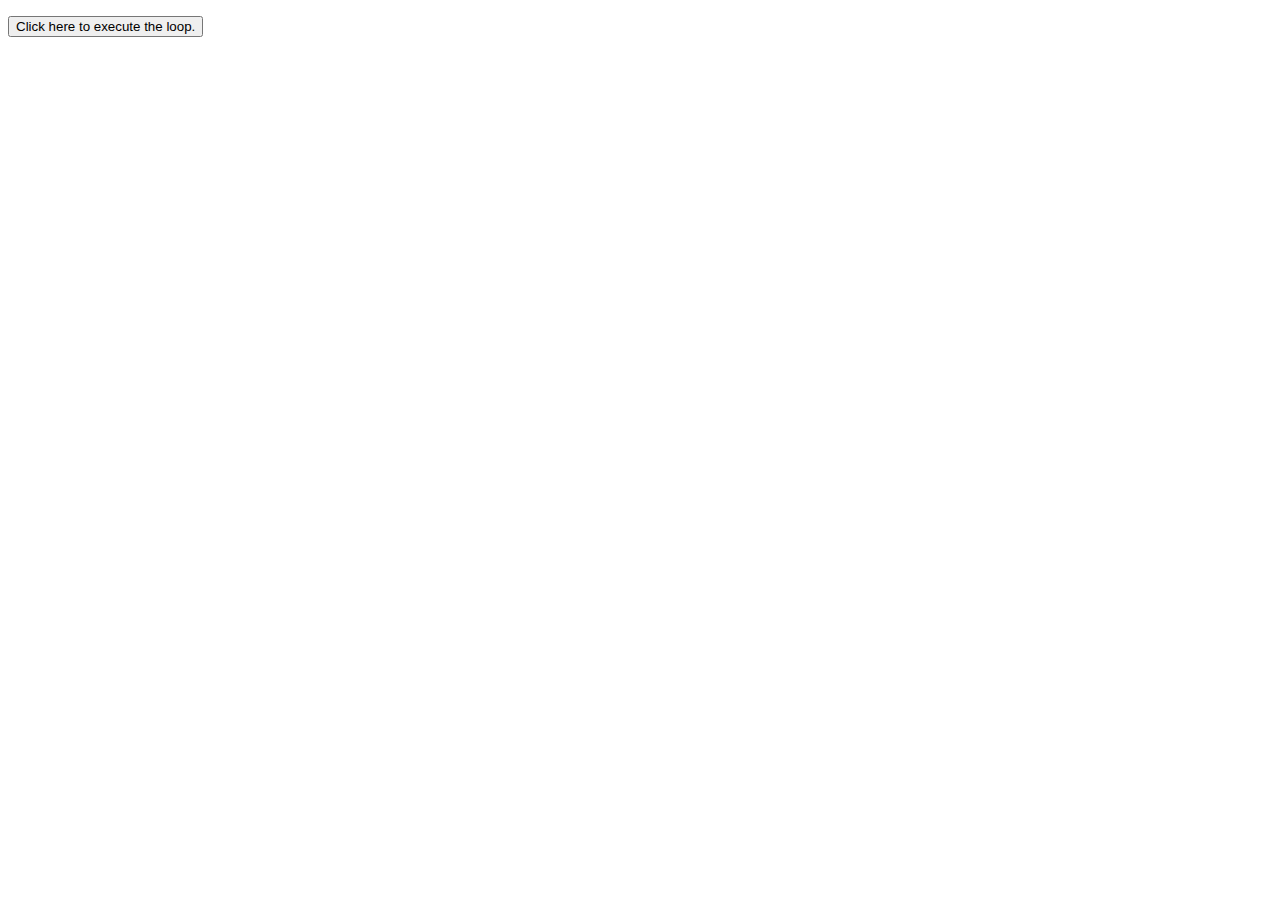
<file: Basic JavaScript Projects/Project10_loops_arrays/index.html>
<!DOCTYPE html>
<html lang="en">
  <head>
    <meta charset="utf-8" />
    <script src="./main.js" defer></script>
  </head>
  <body>
    <p id="loop"></p>
    <button onclick="callLoop()">Click here to execute the loop.</button>
  </body>
</html>
</file>
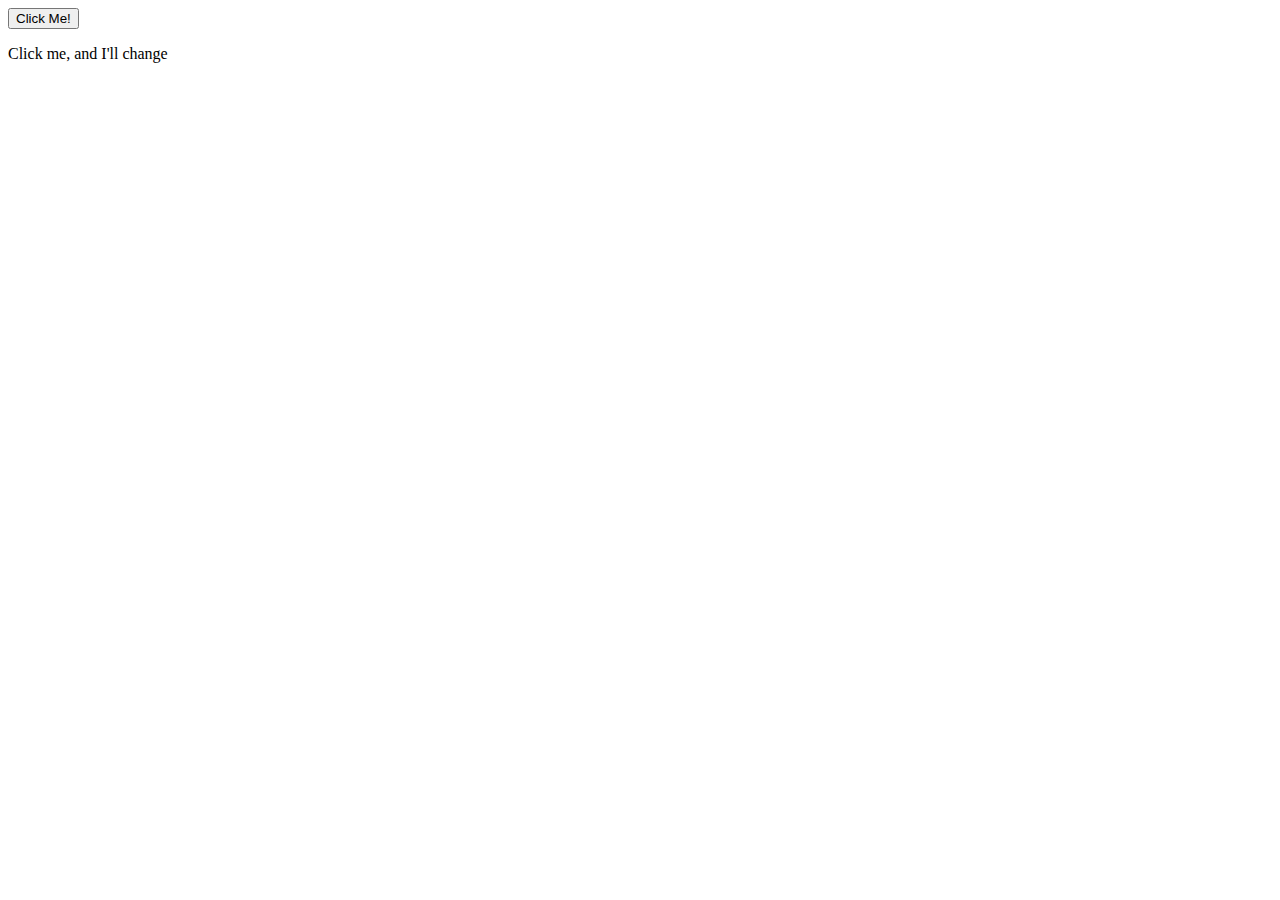
<file: Basic JavaScript Projects/Project2_functions/index.html>
<!DOCTYPE html>
<html lang="en">
  <head>
    <meta charset="utf-8" />
  </head>
  <body>
    <button onclick="clickButton()">Click Me!</button>
    <p id="text">Click me, and I'll change</p>
    <script src="./JS/main.js"></script>
  </body>
</html>
</file>
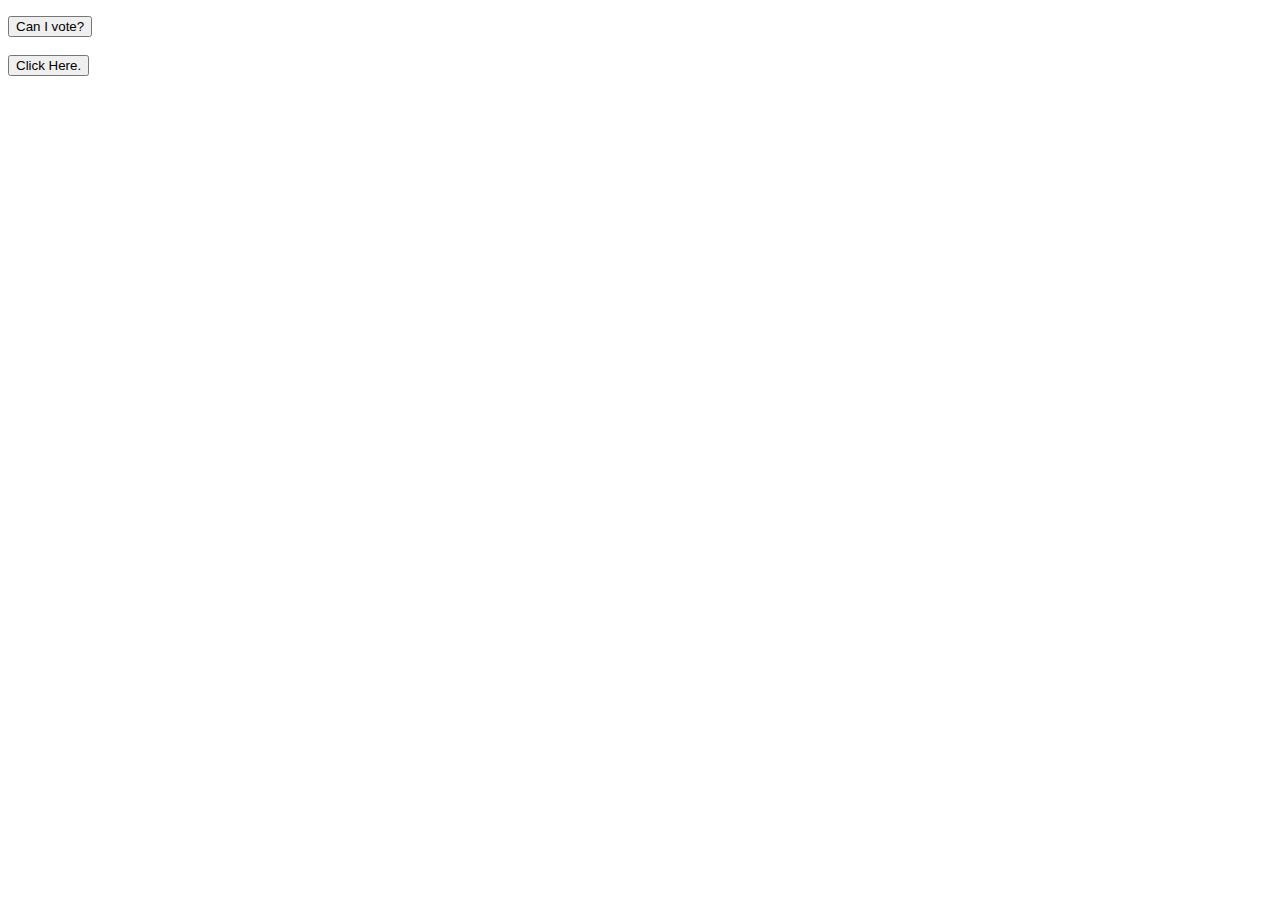
<file: Basic JavaScript Projects/Project5_comparisons_type_coercion/index.html>
<!DOCTYPE html>
<html lang="en">
  <head>
    <meta charset="utf-8" />
  </head>
  <body>
    <p id="output"></p>
    <button onclick="votingAge()">Can I vote?</button>
    <br />
    <br />
    <button onclick="myFunction()">Click Here.</button>
    <p id="Keywords_and_Constructors"></p>
    <script src="./JS/main.js"></script>
  </body>
</html>
</file>
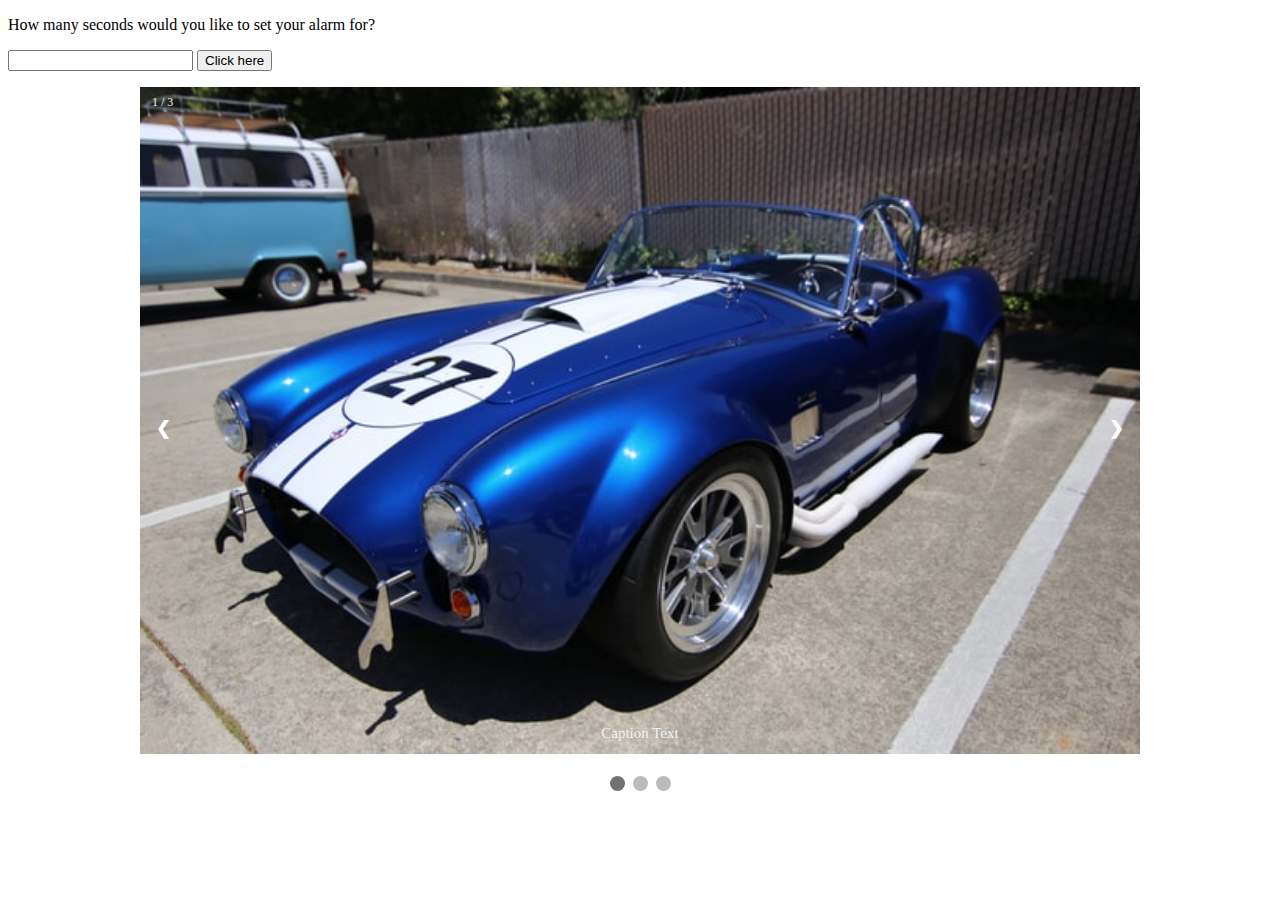
<file: Basic JavaScript Projects/Project9_countdown_slideshow/index.html>
<!DOCTYPE html>
<html lang="en">
  <head>
    <meta charset="utf-8" />
    <link rel="stylesheet" href="./main.css" />
  </head>

  <!-- Countdown timer  -->
  <body>
    <p>How many seconds would you like to set your alarm for?</p>
    <input id="seconds" value="" />
    <button onclick="countdown()">Click here</button>
    <p id="timer"></p>
    <!-- Countdown timer  -->

    <!-- Slideshow -->
    <!-- Slideshow container -->
    <div class="slideshow-container">
      <!-- Full-width images with number and caption text -->
      <div class="mySlides fade">
        <div class="numbertext">1 / 3</div>
        <img src="./Images/car1.jpg" style="width: 100%" />
        <div class="text">Caption Text</div>
      </div>

      <div class="mySlides fade">
        <div class="numbertext">2 / 3</div>
        <img src="./Images/car2.jpg" style="width: 100%" />
        <div class="text">Caption Two</div>
      </div>

      <div class="mySlides fade">
        <div class="numbertext">3 / 3</div>
        <img src="./Images/car3.jpg" style="width: 100%" />
        <div class="text">Caption Three</div>
      </div>

      <!-- Next and previous buttons -->
      <a class="prev" onclick="plusSlides(-1)">&#10094;</a>
      <a class="next" onclick="plusSlides(1)">&#10095;</a>
    </div>
    <br />

    <!-- The dots/circles -->
    <div style="text-align: center">
      <span class="dot" onclick="currentSlide(1)"></span>
      <span class="dot" onclick="currentSlide(2)"></span>
      <span class="dot" onclick="currentSlide(3)"></span>
    </div>

    <script src="./JS/main.js"></script>
  </body>
</html>
</file>
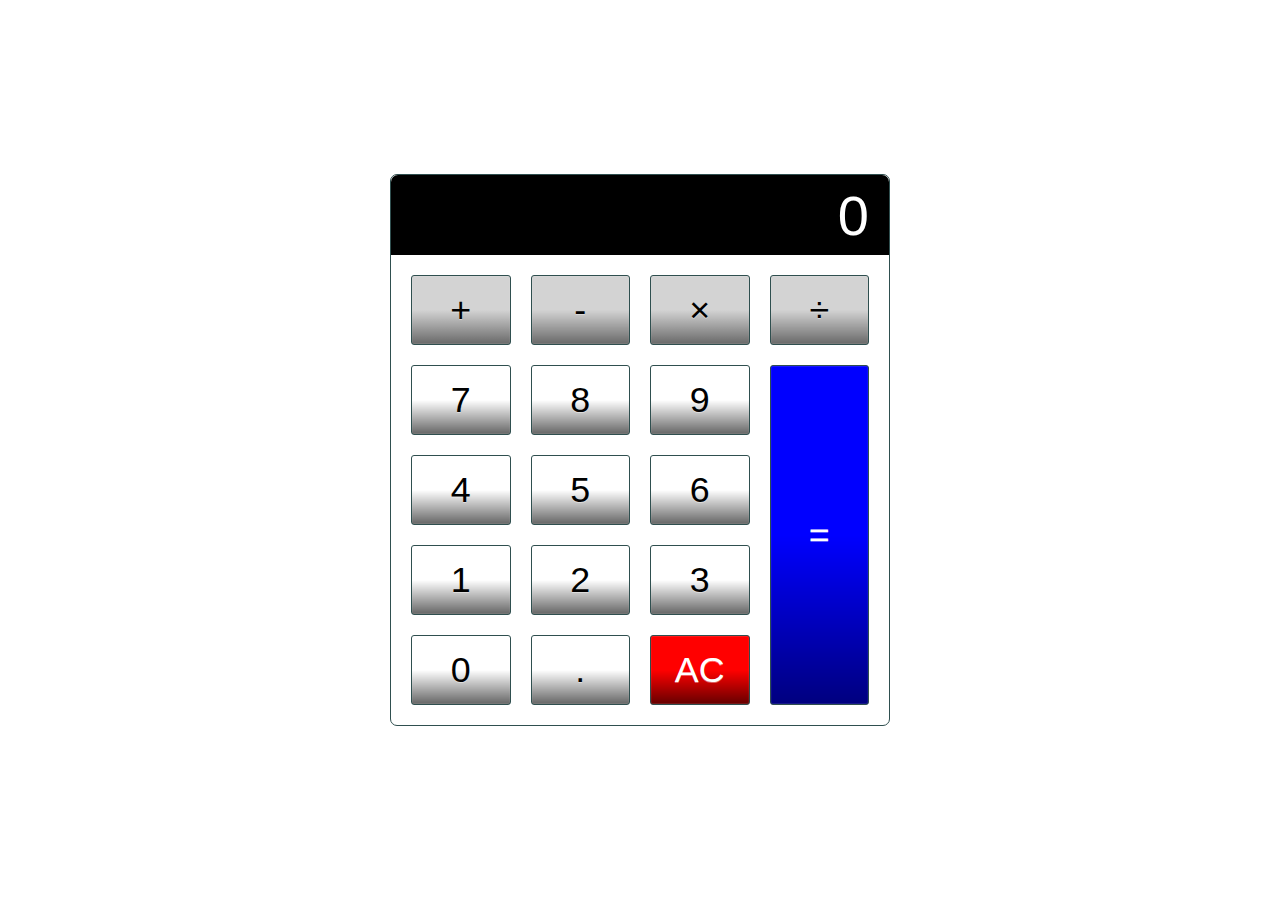
<file: calculator.html>
<!DOCTYPE html>
<html lang="en">
  <head>
    <meta charset="utf-8" />
    <title>Calculator</title>
    <meta
      name="description"
      content="A basic HTML, CSS, and JavaScript Calculator"
    />
    <meta name="author" content="Josh Hill" />
    <link rel="stylesheet" href="CSS/Calculator_CSS.css" />
  </head>
  <body>
    <div class="calculator">
      <input type="text" class="calculator-screen" value="0" disabled />
      <div class="calculator-keys">
        <button type="button" class="operator" value="+">+</button>
        <button type="button" class="operator" value="-">-</button>
        <button type="button" class="operator" value="*">&times;</button>
        <button type="button" class="operator" value="/">&divide;</button>

        <button type="button" value="7">7</button>
        <button type="button" value="8">8</button>
        <button type="button" value="9">9</button>
        <button type="button" value="4">4</button>
        <button type="button" value="5">5</button>
        <button type="button" value="6">6</button>
        <button type="button" value="1">1</button>
        <button type="button" value="2">2</button>
        <button type="button" value="3">3</button>
        <button type="button" value="0">0</button>

        <button type="button" class="decimal function" value=".">.</button>
        <button type="button" class="all-clear function" value="all-clear">
          AC
        </button>

        <button type="button" class="equal-sign operator" value="=">=</button>
      </div>
    </div>
    <script src="./Javascript/Calculator_Javascript.js"></script>
  </body>
</html>
</file>
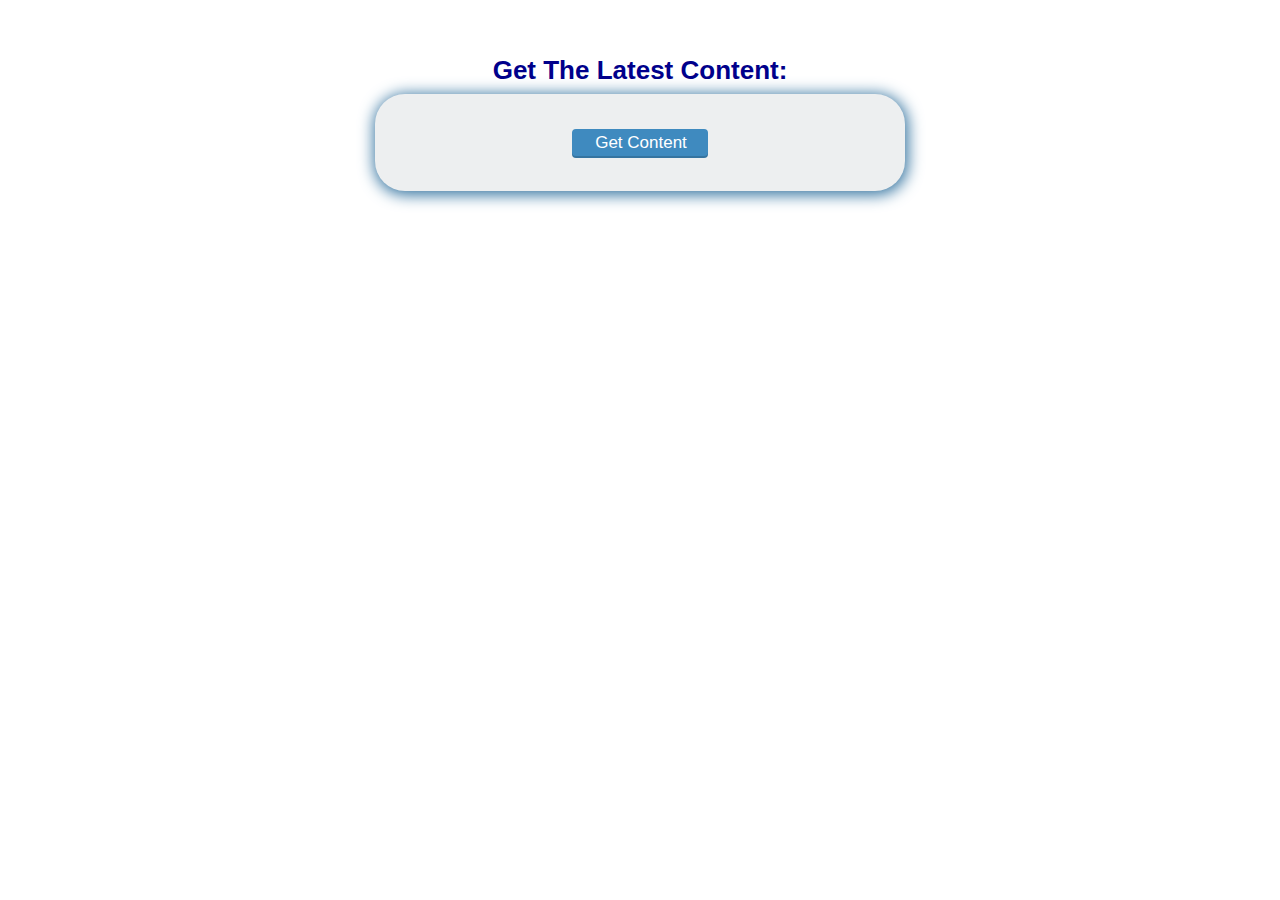
<file: AJAX/ajax_basic.html>
<!DOCTYPE html>
<html lang="en">
    <head>
        <meta charset="utf-8">
        <title>Basic AJAX Demo</title>
		<link rel="stylesheet" href="style.css">
    </head>
    <body>
        <div class="main">
			<h2>Get The Latest Content:</h2>
			<div class='content' id="content">
				<input type="button" class="button" value="Get Content" id="btn_content" onclick="getContent();"/>
			</div>
		<script type="text/javascript">
			//  ------- Ajax Steps  -----------

            // Step 1: Create XMLHHttpRequest(); object
            let ajax = new XMLHttpRequest();

            // Step 2: Call on the AJAX Open(); method
            ajax.open('GET', 'content.html');

            // Step 3: Define the AJAX Callback
            ajax.onreadystatechange = function() {
                if (ajax.readyState = 4) {
                    document.getElementById('content').innerHTML = ajax.responseText;
                }
            }

            // Step 4: Call on the AJAX Send(); method
            function getContent() {
                ajax.send();
                document.getElementById('btn_content').style.display = 'none';
            }


		</script>
    </body>
</html>
</file>
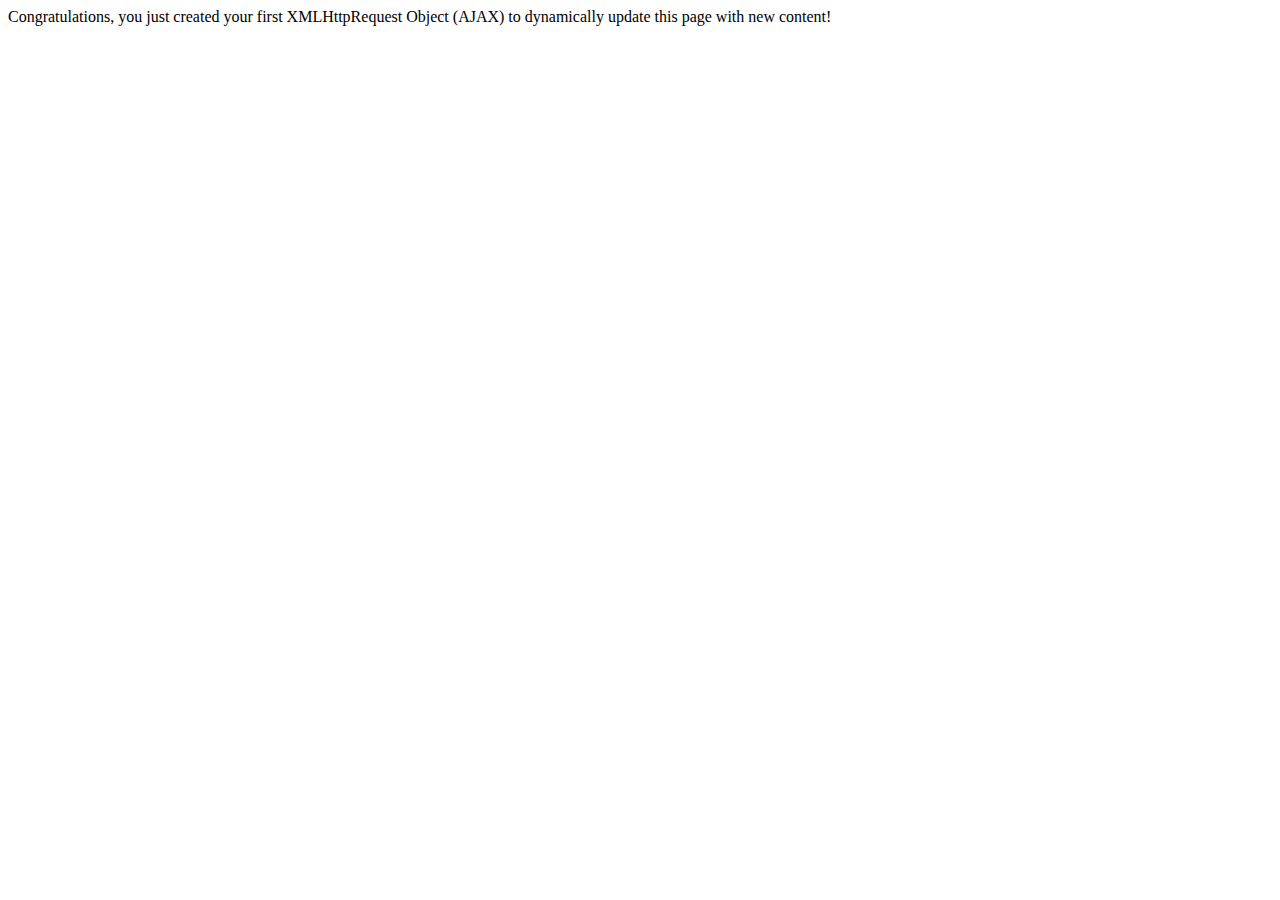
<file: AJAX/content.html>
<!DOCTYPE html>
<html lang="en">
    <head>
    </head>
    <body>
		Congratulations, you just created your first XMLHttpRequest Object (AJAX) to dynamically update this page with new content!
    </body>
</html>
</file>
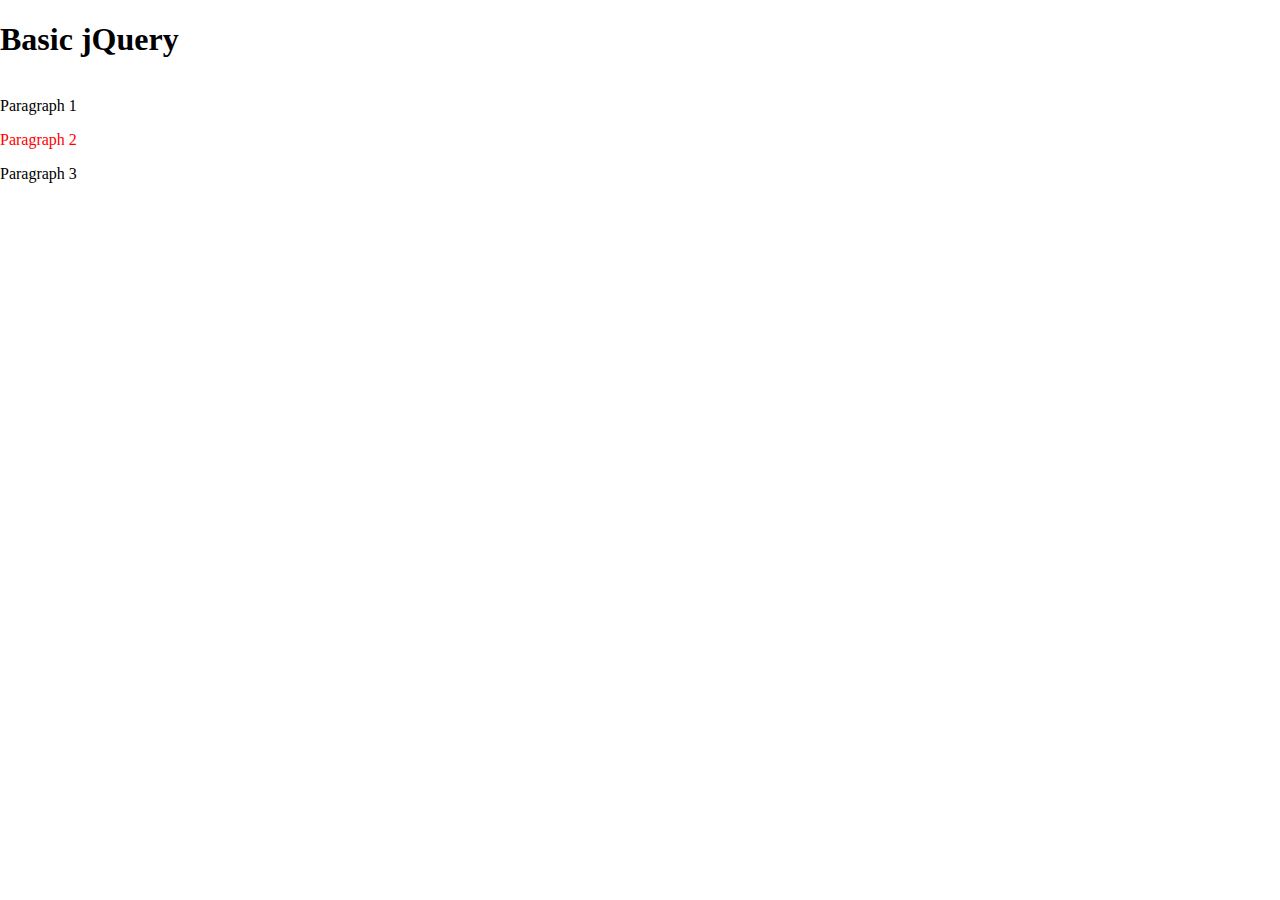
<file: jQuery/jQuery.html>
<!DOCTYPE html>
<html lang="en">
  <head>
    <meta charset="utf-8" />
    <meta content="width=device-width,initial-scale=1.0" name="viewport" />
    <script src="https://ajax.googleapis.com/ajax/libs/jquery/3.6.3/jquery.min.js"></script>
  </head>
  <body></body>

  <script>
    $(document).ready(() => {
      $("html").append(
        "<body>\
                <div id='container'>\
                    <div id='inner'>\
                        <div id='title'>\
                        <h1>Basic jQuery</h1>\
                        </div>\
                        <p id='1'>Paragraph 1</p>\
                        <p id='2'>Paragraph 2</p>\
                        <p id='3'>Paragraph 3</p>\
                    </div>\
                </div>\
            </body>"
      );
      $("#title").css({ height: "60px" });
      $("#2").css({ color: "red" });
      $("#3").click(() => {
        $("h1").hide();
      });
    });
  </script>
</html>
</file>
<file: Basic JavaScript Projects/Project9_countdown_slideshow/main.css>
* {
  box-sizing: border-box;
}

/* Slideshow container */
.slideshow-container {
  max-width: 1000px;
  position: relative;
  margin: auto;
}

/* Hide the images by default */
.mySlides {
  display: none;
}

/* Next & previous buttons */
.prev,
.next {
  cursor: pointer;
  position: absolute;
  top: 50%;
  width: auto;
  margin-top: -22px;
  padding: 16px;
  color: white;
  font-weight: bold;
  font-size: 18px;
  transition: 0.6s ease;
  border-radius: 0 3px 3px 0;
  user-select: none;
}

/* Position the "next button" to the right */
.next {
  right: 0;
  border-radius: 3px 0 0 3px;
}

/* On hover, add a black background color with a little bit see-through */
.prev:hover,
.next:hover {
  background-color: rgba(0, 0, 0, 0.8);
}

/* Caption text */
.text {
  color: #f2f2f2;
  font-size: 15px;
  padding: 8px 12px;
  position: absolute;
  bottom: 8px;
  width: 100%;
  text-align: center;
}

/* Number text (1/3 etc) */
.numbertext {
  color: #f2f2f2;
  font-size: 12px;
  padding: 8px 12px;
  position: absolute;
  top: 0;
}

/* The dots/bullets/indicators */
.dot {
  cursor: pointer;
  height: 15px;
  width: 15px;
  margin: 0 2px;
  background-color: #bbb;
  border-radius: 50%;
  display: inline-block;
  transition: background-color 0.6s ease;
}

.active,
.dot:hover {
  background-color: #717171;
}

/* Fading animation */
.fade {
  animation-name: fade;
  animation-duration: 1.5s;
}

@keyframes fade {
  from {
    opacity: 0.4;
  }
  to {
    opacity: 1;
  }
}
</file>
<file: CSS/Calculator_CSS.css>
html {
  font-size: 70%;
  box-sizing: border-box;
}

*,
*::before,
*::after {
  margin: 0;
  padding: 0;
  box-sizing: inherit;
}

.calculator {
  border: 1.2px solid darkslategray;
  border-radius: 7px;
  position: absolute;
  top: 50%;
  left: 50%;
  transform: translate(-50%, -50%);
  width: 500px;
}

.calculator-screen {
  width: 100%;
  font-size: 5rem;
  height: 80px;
  border: none;
  background-color: black;
  color: white;
  text-align: right;
  padding: 0 20px;
  border-radius: 7px 7px 0 0;
}

button {
  height: 70px;
  border-radius: 3px;
  border: 1px solid darkslategray;
  background-color: transparent;
  font-size: 3.2rem;
  color: black;
  background-image: linear-gradient(
    to bottom,
    transparent,
    transparent 50%,
    rgba(0, 0, 0, 0.6)
  );
  text-shadow: 0 1px rgba(255, 255, 255, 0.4);
  box-shadow: inset 0 0 0 1px rgba(255, 255, 255, 0.05),
    inset 0 1px 0 0 rgba(255, 255, 255, 0.05),
    inset 0 -1px 0 0 rgba(255, 255, 255, 0.05),
    0 1px 0 0 rgba(255, 255, 255, 0.05);
}

button:hover {
  background-color: #e1e1e1;
}

.operator {
  color: black;
  background-image: linear-gradient(
    to bottom,
    transparent,
    transparent 50%,
    rgba(0, 0, 0, 0.5)
  );
  background-color: lightgray;
}

.all-clear {
  background-color: red;
  border-color: darkslategray;
  color: #ffffff;
}

.equal-sign {
  background-color: blue;
  border-color: darkslategray;
  color: #fff;
  height: 100%;
  grid-area: 2/4/6/5;
}

.equal-sign:hover {
  background-color: darkblue;
}

.calculator-keys {
  display: grid;
  grid-template-columns: repeat(4, 1fr);
  grid-gap: 20px;
  padding: 20px;
}
</file>
<file: AJAX/style.css>
@charset "UTF-8";

html, body, div, span, applet, object, iframe,
h1, h2, h3, h4, h5, h6, p, blockquote, pre,
a, abbr, acronym, address, big, cite, code,
del, dfn, em, img, ins, kbd, q, s, samp,
small, strike, strong, sub, sup, tt, var,
b, u, i, center,
dl, dt, dd, ol, ul, li,
fieldset, form, label, legend,
table, caption, tbody, tfoot, thead, tr, th, td,
article, aside, canvas, details, embed,
figure, figcaption, footer, header, hgroup,
menu, nav, output, ruby, section, summary,
time, mark, audio, video {
  margin: 0;
  padding: 0;
  border: 0;
  font: inherit;
  font-size: 100%;
  vertical-align: baseline;
}

html {
  line-height: 1;
}

body {
  background: #fff;
  padding: 50px 0 0;
  font-family: "Varela Round", "Helvetica Neue", Helvetica, Arial, sans-serif;
  font-size: 1.25em;
}

article, aside, details, figcaption, figure, footer, header, hgroup, input, label, .main, menu, nav, section, summary, .users {
  display: block;
}

h2 {
  margin: 0 auto;
  font-family: Helvetica, Arial, sans-serif;
  font-size: 1.3em;
  font-weight: 600;
  margin-bottom: 8px;
  color: darkblue;
  line-height: 1.2;
}

h3 {
  margin: 0 auto;
  font-size: .75em;
}

.main {
  margin: 0 auto;
}

.main h2 {
  margin-top: 5px;
  text-align: center;
}

.users {
  margin: 0 auto;
  width: 300px;
  border-radius: 30px;
  text-align: center;
  background-color: #edeff0;
  box-shadow: 1px 2px 15px 2px #3574a0;
}

.content {
  margin: 0 auto;
  padding:15px 15px;
  width: 500px;
  border-radius: 30px;
  text-align: center;
  background-color: #edeff0;
  box-shadow: 1px 2px 15px 2px #3574a0;
}

.button {
  background: #3f8abf;
  padding: 1px 18px 0 20px;
  margin: 20px auto;
  font-family: "Varela Round", "Helvetica Neue", Helvetica, Arial, sans-serif;
  font-size: .85em;
  color: white;
  font-weight: 500;
  border: 3px solid #3f8abf;
  outline: none;
  cursor: pointer;
  display: -moz-inline-stack;
  display: inline-block;
  vertical-align: middle;
  -webkit-border-radius: 4px;
  -moz-border-radius: 4px;
  -ms-border-radius: 4px;
  -o-border-radius: 4px;
  border-radius: 4px;
  -webkit-box-shadow: 0 2px 0 0 #3574a0;
  -moz-box-shadow: 0 2px 0 0 #3574a0;
  box-shadow: 0 2px 0 0 #3574a0;
  -webkit-transition: 0.3s;
  -moz-transition: 0.3s;
  -o-transition: 0.3s;
  transition: 0.3s;
}
.button:hover {
  background: #397cac;
  border-color: #397cac;
  -webkit-box-shadow: 0 2px 0 0 #2c6085;
  -moz-box-shadow: 0 2px 0 0 #2c6085;
  box-shadow: 0 2px 0 0 #2c6085;
}

input[type=text] {
  margin: 0 auto;
  width: 250px;
  font-size: .95em;
  text-align: center;
}

label {
	padding-top: 10px;
  margin-top: 20px;
  margin-bottom: 10px;
  color: darkblue;
  font-weight: 300;
}

textarea {
  width: 250px;
  font-size: .95em;
}

select {
  width: 250px;
  font-size: .95em;
}
</file>
